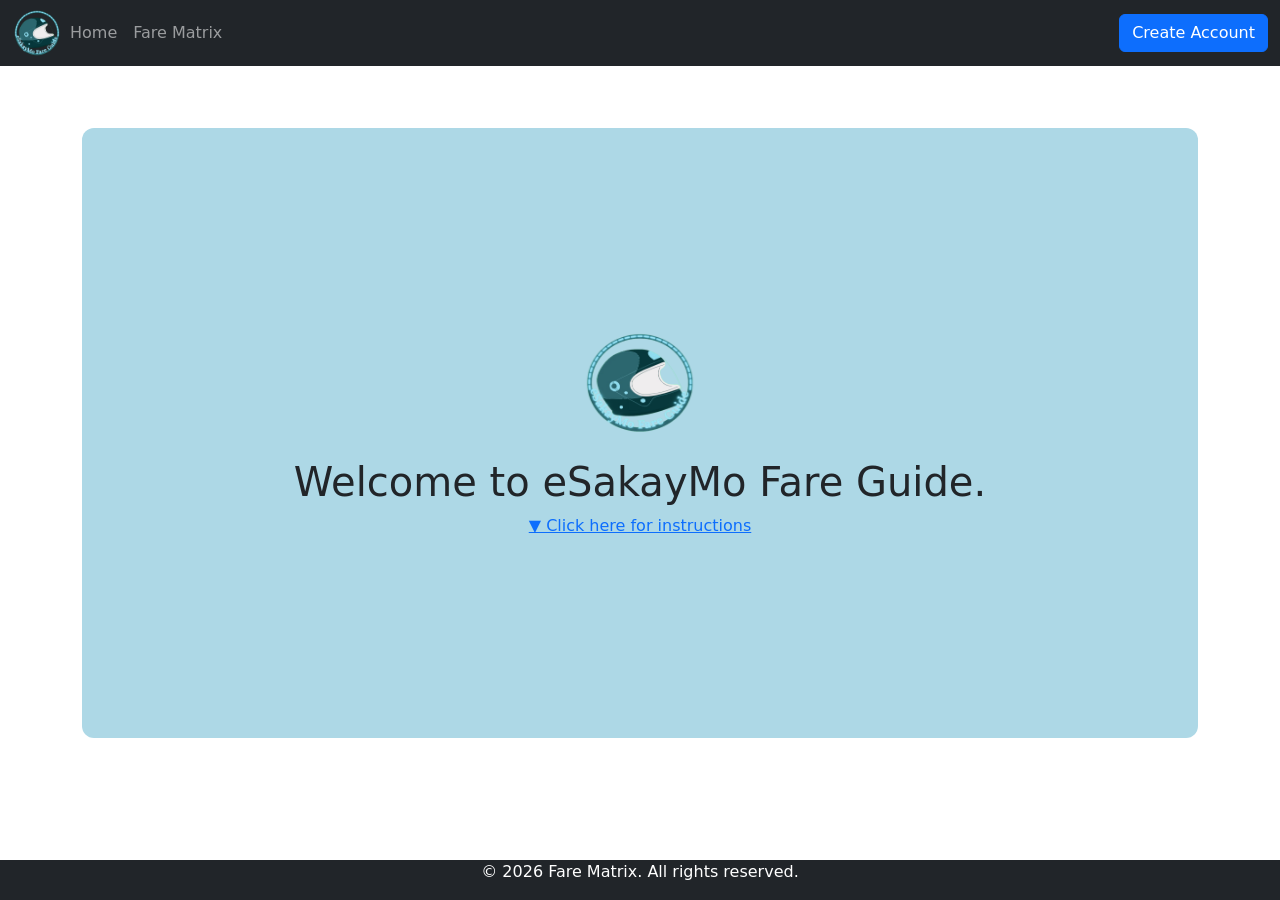
<file: index.html>
<!DOCTYPE html>
<html lang="en">
<head>
    <meta charset="UTF-8">
    <meta name="viewport" content="width=device-width, initial-scale=1.0">
    <title>Q3 Project: E-sakay Fare Guide</title>
    <link rel="stylesheet" href="styles.css">
    <link href="https://cdn.jsdelivr.net/npm/bootstrap@5.3.8/dist/css/bootstrap.min.css" rel="stylesheet" integrity="sha384-sRIl4kxILFvY47J16cr9ZwB07vP4J8+LH7qKQnuqkuIAvNWLzeN8tE5YBujZqJLB" crossorigin="anonymous">
    <script src="https://cdn.jsdelivr.net/npm/bootstrap@5.3.8/dist/js/bootstrap.bundle.min.js" integrity="sha384-FKyoEForCGlyvwx9Hj09JcYn3nv7wiPVlz7YYwJrWVcXK/BmnVDxM+D2scQbITxI" crossorigin="anonymous"></script>
</head>

<body>

<!-- Header -->
<nav class="navbar navbar-expand-sm navbar-dark bg-dark fixed-top">
  <div class="container-fluid">
    <a href="image (2).png class="navbar-brand">
    <img src="image (2).png" alt="logo" class="round-logo">
    </a>
    <button class="navbar-toggler" type="button" data-bs-toggle="collapse" data-bs-target="#mynavbar">
      <span class="navbar-toggler-icon"></span>
    </button>
    <div class="collapse navbar-collapse" id="mynavbar">
      <ul class="navbar-nav me-auto">

        <li class="nav-item">
          <a class="nav-link" href="index.html">Home</a>
        </li>

        <li class="nav-item">
          <a class="nav-link" href="schedule.html">Fare Matrix</a>
        </li>

      </ul>
      <form class="d-flex">
        <button class="btn btn-primary" type="button">Create Account</button>
      </form>
    </div>
  </div>
</nav>

<!-- HERO SECTION -->
<div class="container">
  <div class="glass-box">
    <img src="image (2).png" class="center-logo">
    <h1>
    Welcome to <span class="brand">eSakayMo</span> Fare Guide.
    </h1>
      <a href="https://www.lrta.gov.ph/tickets-and-fares/">▼ Click here for instructions</a>
  </div>
</div>
  
<!-- Footer -->
    <footer class="bg-dark text-white text-center fixed-bottom">
        <p>&copy; 2026 Fare Matrix. All rights reserved.</p>
    </footer>

    <script src="main.js"></script>
</body>
</html>
</file>
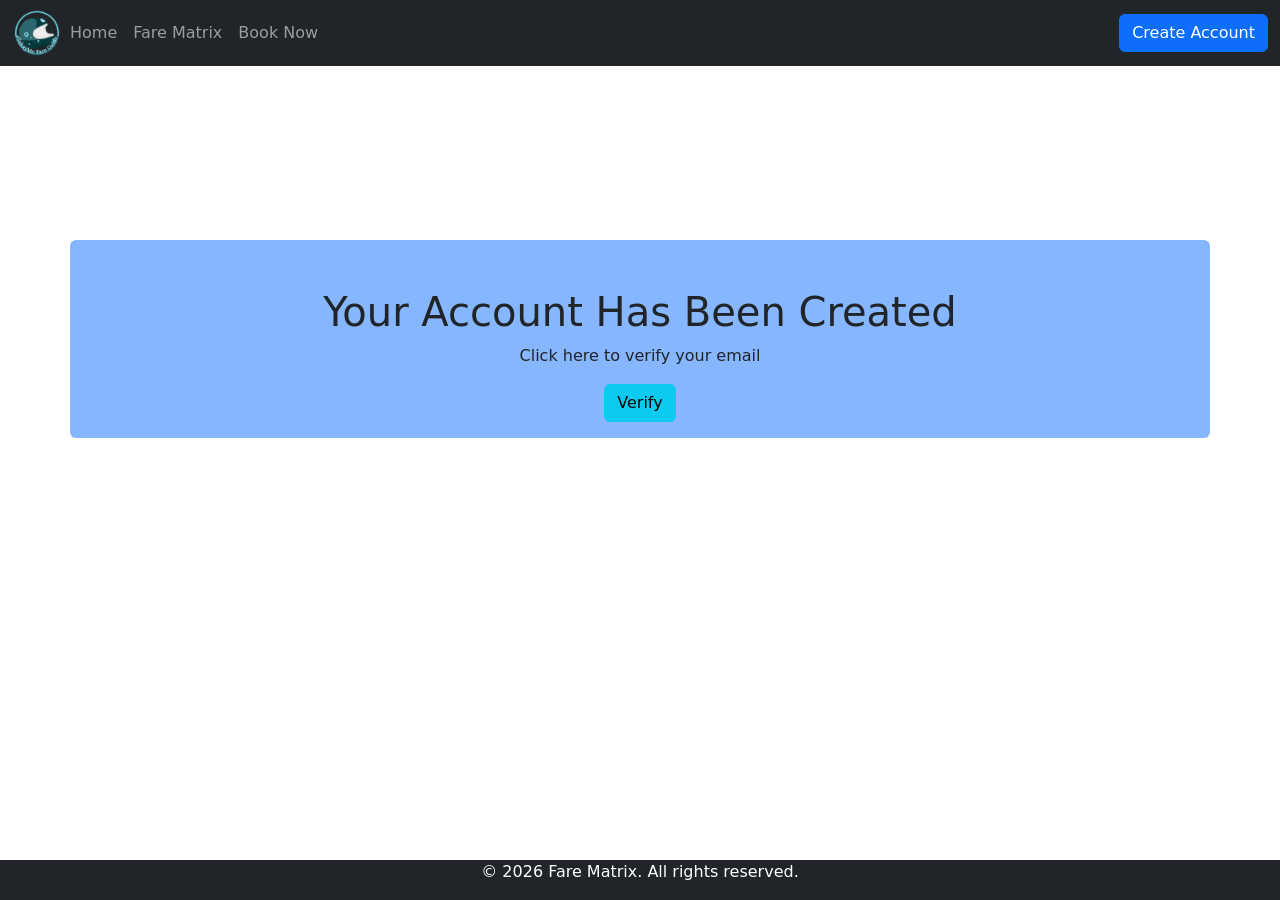
<file: confirmation.html>
<!DOCTYPE html>
<html lang="en">
<head>
    <meta charset="UTF-8">
    <meta name="viewport" content="width=device-width, initial-scale=1.0">
    <title>Q3 Project: Confirmation Page</title>
    <link rel="stylesheet" href="styles.css">
    <link href="https://cdn.jsdelivr.net/npm/bootstrap@5.3.8/dist/css/bootstrap.min.css" rel="stylesheet" integrity="sha384-sRIl4kxILFvY47J16cr9ZwB07vP4J8+LH7qKQnuqkuIAvNWLzeN8tE5YBujZqJLB" crossorigin="anonymous">
    <script src="https://cdn.jsdelivr.net/npm/bootstrap@5.3.8/dist/js/bootstrap.bundle.min.js" integrity="sha384-FKyoEForCGlyvwx9Hj09JcYn3nv7wiPVlz7YYwJrWVcXK/BmnVDxM+D2scQbITxI" crossorigin="anonymous"></script>
</head>

<body>
    <!-- Header -->
<nav class="navbar navbar-expand-sm navbar-dark bg-dark fixed-top">
  <div class="container-fluid">
    <a href="image (2).png class="navbar-brand">
    <img src="image (2).png" alt="logo" class="round-logo">
    </a>
    <button class="navbar-toggler" type="button" data-bs-toggle="collapse" data-bs-target="#mynavbar">
      <span class="navbar-toggler-icon"></span>
    </button>
    <div class="collapse navbar-collapse" id="mynavbar">
      <ul class="navbar-nav me-auto">

        <li class="nav-item">
          <a class="nav-link" href="index.html">Home</a>
        </li>

        <li class="nav-item">
          <a class="nav-link" href="schedule.html">Fare Matrix</a>
        </li>

        <li class="nav-item">
          <a class="nav-link" href="registration.html">Book Now</a>
        </li>

      </ul>
      <form class="d-flex">
        <button class="btn btn-primary" type="button">Create Account</button>
      </form>
    </div>
  </div>
</nav>

    <!-- Hero Section -->
<style>
    body{
        padding-top: 15%;
    }
</style>

    <main class="container-fluid">
        <div class="container text-center bg-primary bg-opacity-50 p-3 mt-5 pt-5 rounded">
            <h1>Your Account Has Been Created</h1>
            <p>Click here to verify your email</p>
            <button type="form-control" class="btn btn-info">Verify</button>
        </div>
    </main>

    <!-- Footer -->
    <footer class="bg-dark text-white text-center fixed-bottom">
        <p>&copy; 2026 Fare Matrix. All rights reserved.</p>
    </footer>

    <script src="main.js"></script>
</body>
</html>
</file>
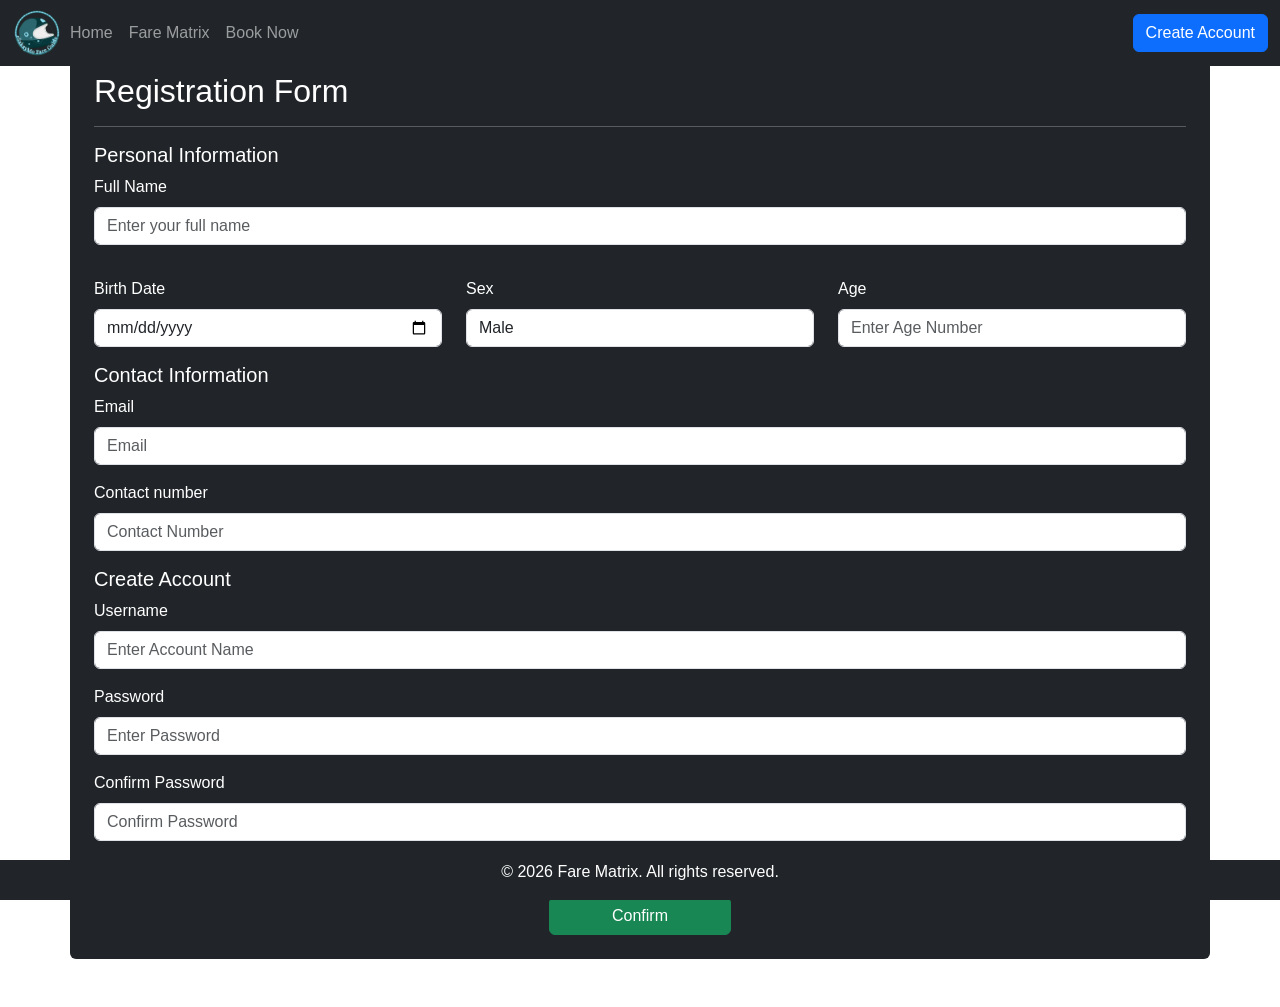
<file: registration.html>
<!DOCTYPE html>
<html lang="en">
<head>
    <meta charset="UTF-8">
    <meta name="viewport" content="width=device-width, initial-scale=1.0">
    <title>Q3-Project-G4</title>
    <link rel="stylesheet" href="styles.css">
    <link href="https://cdn.jsdelivr.net/npm/bootstrap@5.3.8/dist/css/bootstrap.min.css" rel="stylesheet" integrity="sha384-sRIl4kxILFvY47J16cr9ZwB07vP4J8+LH7qKQnuqkuIAvNWLzeN8tE5YBujZqJLB" crossorigin="anonymous">
    <script src="https://cdn.jsdelivr.net/npm/bootstrap@5.3.8/dist/js/bootstrap.bundle.min.js" integrity="sha384-FKyoEForCGlyvwx9Hj09JcYn3nv7wiPVlz7YYwJrWVcXK/BmnVDxM+D2scQbITxI" crossorigin="anonymous"></script>
</head>

<style>
    body{
        font-family:'Gill Sans', 'Gill Sans MT', Calibri, 'Trebuchet MS', sans-serif
    }
</style>



<body>
    <!-- Header -->
<nav class="navbar navbar-expand-sm navbar-dark bg-dark fixed-top">
<div class="container-fluid">
    <a href="image (2).png class="navbar-brand">
    <img src="image (2).png" alt="logo" class="round-logo">
    </a>
    <button class="navbar-toggler" type="button" data-bs-toggle="collapse" data-bs-target="#mynavbar">
        <span class="navbar-toggler-icon"></span>
    </button>
    <div class="collapse navbar-collapse" id="mynavbar">
        <ul class="navbar-nav me-auto">

        <li class="nav-item">
            <a class="nav-link" href="index.html">Home</a>
        </li>

        <li class="nav-item">
            <a class="nav-link" href="schedule.html">Fare Matrix</a>
        </li>

        <li class="nav-item">
            <a class="nav-link" href="registration.html">Book Now</a>
        </li>

        </ul>
    <form class="d-flex">
        <button class="btn btn-primary" type="button">Create Account</button>
    </form>
    </div>
</div>
</nav>
    
<!-- Hero Section -->
<div class="hero-image flex-grow-1 text-white">
<div class="container p-4 mt-5 mb-5 rounded bg-dark" style: opacity 67%;>
    <h2>Registration Form</h2>
    <hr>
    
    <form>
        <h5>Personal Information</h5>
        <div class="row">
            <!--Full Name-->
            <div class="mb-3">
                <label class="form-label">Full Name</label>
                    <input type="text" class="form-control mb-3" placeholder="Enter your full name">
            </div>
            <!--Birth Date-->
            <div class="col-6 col-lg-4">
                <label class="form-label">Birth Date</label>
                    <input type="date" class="form-control mb-3" placeholder="DD/MM/YY">
            </div>
            <!-- Gender -->
            <div class="col-6 col-lg-4">
                <label class="form-label">Sex</label>
                <select class="form-control">
                    <option value="male">Male</option>
                    <option value="female">Female</option>
                    <option value="female">Prefer not to say</option>
                </select>
            </div>
            <!--Age-->
            <div class="col-6 col-lg-4">
                <label class="form-label">Age</label>
                    <input type="text" class="form-control mb-3" placeholder="Enter Age Number">
            </div>
        <h5>Contact Information</h5>
            <!--Email-->
            <div class="mb-3">
                <label class="form-label" for="inputEmail">Email</label>
                    <input type="text" class="form-control" id="inputEmail" placeholder="Email">
            </div>
            <!--Contact Number-->
                <div class="mb-3">
                    <label class="form-label" for="inputPassword">Contact number</label>
                        <input type="phone number" class="form-control" id="inputemail" placeholder="Contact Number">
                </div>
            </br>
        <h5>Create Account</h5>
            <!--Create Account-->
            <div class="mb-3">
                <label class="form-label" for="inputEmail">Username</label>
                    <input type="text" class="form-control" id="inputEmail" placeholder="Enter Account Name">
            </div>
            <!--Contact Number-->
                <div class="mb-3">
                    <label class="form-label" for="inputPassword">Password</label>
                        <input type="password" class="form-control" id="inputemail" placeholder="Enter Password">
                </div>
            </br><br>
            <div class="mb-3">
                    <label class="form-label" for="inputPassword">Confirm Password</label>
                        <input type="password" class="form-control" id="inputemail" placeholder="Confirm Password">
            </div>
        <!--Checkbox-->
            <div class="form-check mb-3">
                <input class="form-check-input" type="checkbox" id="remember">
                    <label class="form-check-label" for="remember">Remember me</label>
            </div>

        <!--Button-->
        <div class="text-center">
        <a href="confirmation.html" class="btn btn-success col-2">Confirm</a>
        </div>
        <!-- Footer -->
    <footer class="bg-dark text-white text-center fixed-bottom">
        <p>&copy; 2026 Fare Matrix. All rights reserved.</p>
    </footer>

</body>
</html>
</file>
<file: styles.css>
.hero {
  display: flex;
  justify-content: center; 
  align-items: center;
  font-family:Arial;
}

.round-logo {
  width: 50px;      
  height: 50px;
  border-radius: 50%;
}

.body {
  background-color: #2C666E;
}
  
img{
    width: 110px;
    height: 110px;
}

.container{
    padding-top: 10%;
}

body{
color:white;
}

.nav-links{
display:flex;
gap:25px;
list-style:none;
}

.nav-links a{
color:white;
text-decoration:none;
}

.nav-buttons{
display:flex;
gap:10px;
}

.glass-box{
  width:100%;
  padding:200px;
  text-align:center;
  background:lightblue;
  border-radius:12px;
  backdrop-filter: blur(8px);
}

.center-logo{
width:120px;
margin-bottom:20px;
}
</file>
